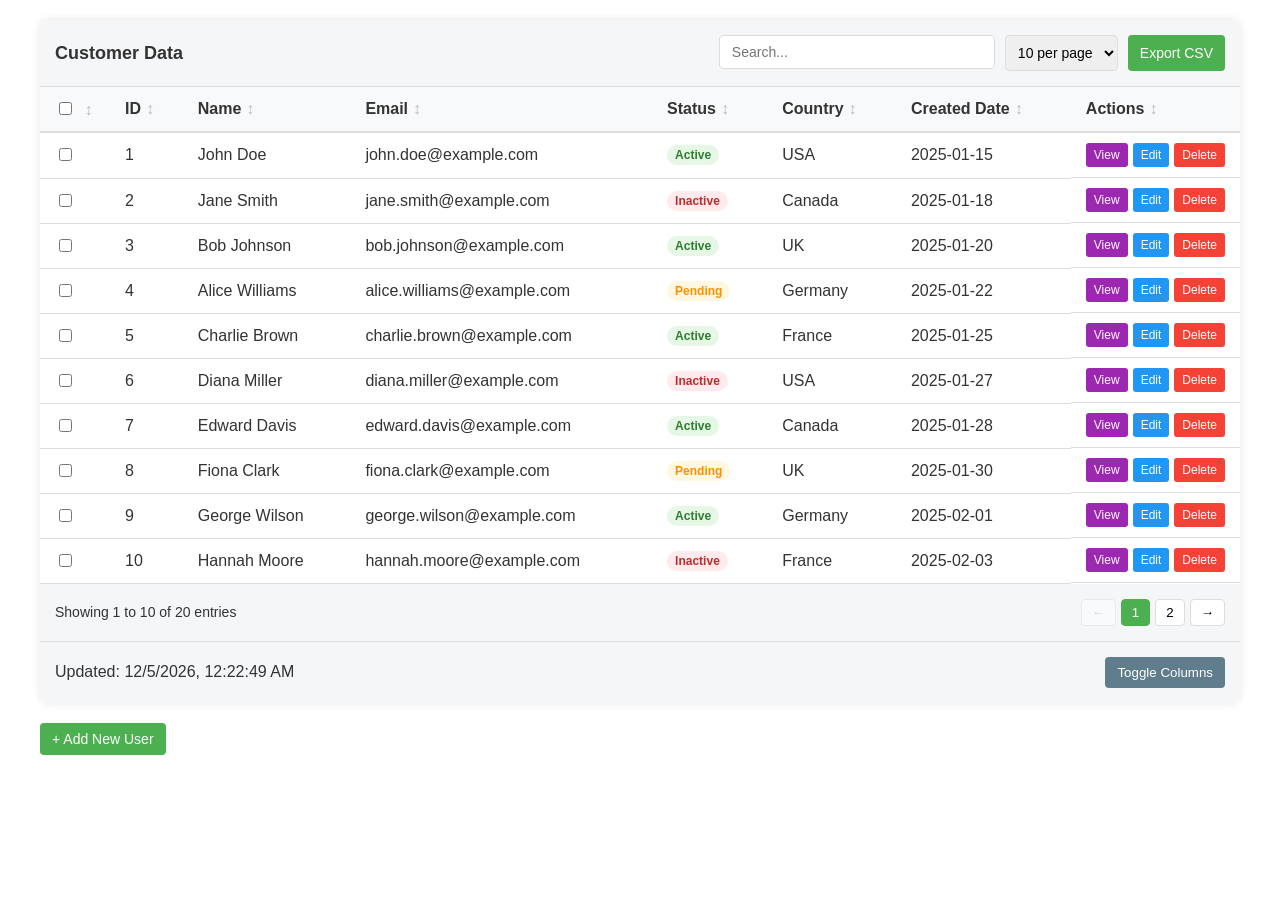
<file: components/raw_table.html>
<!DOCTYPE html>
<html lang="en">
<head>
    <meta charset="UTF-8">
    <meta name="viewport" content="width=device-width, initial-scale=1.0">
    <title>Feature-Rich Vanilla JS Data Table</title>
    <style>
        body {
            font-family: Arial, sans-serif;
            margin: 0;
            padding: 20px;
            color: #333;
        }
        .data-table-container {
            max-width: 1200px;
            margin: 0 auto;
            box-shadow: 0 0 10px rgba(0,0,0,0.1);
            border-radius: 8px;
            overflow: hidden;
        }
        .table-header {
            background-color: #f4f6f8;
            padding: 15px;
            display: flex;
            justify-content: space-between;
            align-items: center;
            border-bottom: 1px solid #ddd;
        }
        .table-title {
            font-size: 18px;
            font-weight: bold;
            margin: 0;
        }
        .table-controls {
            display: flex;
            gap: 10px;
        }
        .search-container {
            position: relative;
        }
        .search-input {
            padding: 8px 12px;
            border: 1px solid #ddd;
            border-radius: 4px;
            width: 250px;
            font-size: 14px;
        }
        .per-page-selector {
            padding: 8px;
            border: 1px solid #ddd;
            border-radius: 4px;
            font-size: 14px;
        }
        .export-btn {
            padding: 8px 12px;
            background-color: #4CAF50;
            color: white;
            border: none;
            border-radius: 4px;
            cursor: pointer;
            font-size: 14px;
        }
        .export-btn:hover {
            background-color: #3e8e41;
        }
        table {
            width: 100%;
            border-collapse: collapse;
        }
        th {
            background-color: #f8f9fa;
            padding: 12px 15px;
            text-align: left;
            font-weight: bold;
            border-bottom: 2px solid #ddd;
            position: relative;
            cursor: pointer;
            user-select: none;
        }
        th:hover {
            background-color: #f1f3f5;
        }
        th::after {
            content: "↕";
            margin-left: 5px;
            opacity: 0.3;
        }
        th.asc::after {
            content: "↑";
            opacity: 1;
        }
        th.desc::after {
            content: "↓";
            opacity: 1;
        }
        td {
            padding: 10px 15px;
            border-bottom: 1px solid #ddd;
        }
        tr:hover {
            background-color: #f5f5f5;
        }
        .column-filter {
            position: absolute;
            top: 100%;
            left: 0;
            background-color: white;
            box-shadow: 0 2px 10px rgba(0,0,0,0.1);
            border-radius: 4px;
            padding: 10px;
            z-index: 10;
            display: none;
            min-width: 150px;
        }
        .filter-item {
            display: block;
            margin-bottom: 5px;
        }
        .filter-apply {
            margin-top: 10px;
            padding: 5px 10px;
            background-color: #4CAF50;
            color: white;
            border: none;
            border-radius: 4px;
            cursor: pointer;
        }
        .filter-clear {
            margin-top: 5px;
            padding: 5px 10px;
            background-color: #f44336;
            color: white;
            border: none;
            border-radius: 4px;
            cursor: pointer;
        }
        .pagination {
            display: flex;
            justify-content: space-between;
            padding: 15px;
            background-color: #f4f6f8;
            align-items: center;
        }
        .pagination-info {
            font-size: 14px;
        }
        .pagination-controls {
            display: flex;
            gap: 5px;
        }
        .pagination-btn {
            padding: 5px 10px;
            background-color: #fff;
            border: 1px solid #ddd;
            border-radius: 4px;
            cursor: pointer;
        }
        .pagination-btn:hover {
            background-color: #f5f5f5;
        }
        .pagination-btn.active {
            background-color: #4CAF50;
            color: white;
            border-color: #4CAF50;
        }
        .pagination-btn:disabled {
            opacity: 0.5;
            cursor: not-allowed;
        }
        .editable-cell {
            cursor: pointer;
            position: relative;
        }
        .editable-cell:hover::after {
            content: "✏️";
            position: absolute;
            right: 5px;
            opacity: 0.5;
        }
        .editable-input {
            width: calc(100% - 10px);
            padding: 5px;
            box-sizing: border-box;
            border: 1px solid #4CAF50;
            border-radius: 3px;
        }
        .action-cell {
            display: flex;
            gap: 5px;
        }
        .action-btn {
            padding: 5px 8px;
            border: none;
            border-radius: 3px;
            cursor: pointer;
            font-size: 12px;
        }
        .action-btn.edit {
            background-color: #2196F3;
            color: white;
        }
        .action-btn.delete {
            background-color: #f44336;
            color: white;
        }
        .action-btn.view {
            background-color: #9c27b0;
            color: white;
        }
        .loading-overlay {
            position: absolute;
            top: 0;
            left: 0;
            width: 100%;
            height: 100%;
            background-color: rgba(255, 255, 255, 0.8);
            display: flex;
            justify-content: center;
            align-items: center;
            z-index: 1000;
            display: none;
        }
        .spinner {
            border: 4px solid rgba(0, 0, 0, 0.1);
            border-left: 4px solid #4CAF50;
            border-radius: 50%;
            width: 30px;
            height: 30px;
            animation: spin 1s linear infinite;
        }
        @keyframes spin {
            0% { transform: rotate(0deg); }
            100% { transform: rotate(360deg); }
        }
        .status-badge {
            padding: 3px 8px;
            border-radius: 12px;
            font-size: 12px;
            font-weight: bold;
            text-align: center;
            display: inline-block;
        }
        .status-active {
            background-color: #e6f7e6;
            color: #2e7d32;
        }
        .status-inactive {
            background-color: #ffebee;
            color: #c62828;
        }
        .status-pending {
            background-color: #fff8e1;
            color: #ff8f00;
        }
        .row-selected {
            background-color: #e8f5e9;
        }
        .row-checkbox {
            cursor: pointer;
        }
        .bulk-actions {
            padding: 10px;
            background-color: #e8f5e9;
            display: none;
            align-items: center;
            justify-content: space-between;
        }
        .bulk-info {
            font-weight: bold;
        }
        .bulk-btns {
            display: flex;
            gap: 10px;
        }
        .bulk-btn {
            padding: 5px 10px;
            border: none;
            border-radius: 4px;
            cursor: pointer;
        }
        .modal {
            display: none;
            position: fixed;
            top: 0;
            left: 0;
            width: 100%;
            height: 100%;
            background-color: rgba(0, 0, 0, 0.5);
            z-index: 1001;
            justify-content: center;
            align-items: center;
        }
        .modal-content {
            background-color: white;
            padding: 20px;
            border-radius: 8px;
            box-shadow: 0 0 20px rgba(0, 0, 0, 0.2);
            width: 400px;
            max-width: 90%;
        }
        .modal-header {
            display: flex;
            justify-content: space-between;
            align-items: center;
            margin-bottom: 15px;
            border-bottom: 1px solid #eee;
            padding-bottom: 10px;
        }
        .modal-title {
            font-size: 18px;
            font-weight: bold;
            margin: 0;
        }
        .modal-close {
            background: none;
            border: none;
            font-size: 20px;
            cursor: pointer;
        }
        .modal-body {
            margin-bottom: 15px;
        }
        .modal-footer {
            display: flex;
            justify-content: flex-end;
            gap: 10px;
        }
        .form-group {
            margin-bottom: 15px;
        }
        .form-label {
            display: block;
            margin-bottom: 5px;
            font-weight: bold;
        }
        .form-input {
            width: 100%;
            padding: 8px;
            border: 1px solid #ddd;
            border-radius: 4px;
            box-sizing: border-box;
        }
        .form-select {
            width: 100%;
            padding: 8px;
            border: 1px solid #ddd;
            border-radius: 4px;
        }
        .error-message {
            color: #f44336;
            font-size: 12px;
            margin-top: 5px;
        }
        .toast {
            position: fixed;
            bottom: 20px;
            right: 20px;
            background-color: #333;
            color: white;
            padding: 15px 20px;
            border-radius: 4px;
            box-shadow: 0 2px 10px rgba(0,0,0,0.2);
            z-index: 1002;
            display: none;
            animation: fadeIn 0.3s, fadeOut 0.3s 2.7s;
            max-width: 300px;
        }
        .toast.success {
            background-color: #4CAF50;
        }
        .toast.error {
            background-color: #f44336;
        }
        .toast.warning {
            background-color: #ff9800;
        }
        @keyframes fadeIn {
            from { opacity: 0; transform: translateY(20px); }
            to { opacity: 1; transform: translateY(0); }
        }
        @keyframes fadeOut {
            from { opacity: 1; transform: translateY(0); }
            to { opacity: 0; transform: translateY(20px); }
        }
        .table-footer {
            display: flex;
            justify-content: space-between;
            padding: 15px;
            background-color: #f4f6f8;
            align-items: center;
            border-top: 1px solid #ddd;
        }
        .footer-actions {
            display: flex;
            gap: 10px;
        }
        .column-toggle-btn {
            padding: 8px 12px;
            background-color: #607d8b;
            color: white;
            border: none;
            border-radius: 4px;
            cursor: pointer;
        }
        .column-toggle-dropdown {
            position: absolute;
            background-color: white;
            box-shadow: 0 2px 10px rgba(0,0,0,0.1);
            border-radius: 4px;
            padding: 10px;
            z-index: 10;
            display: none;
            right: 20px;
            bottom: 60px;
        }
        /* Responsive styles */
        @media (max-width: 768px) {
            .table-controls {
                flex-direction: column;
                gap: 5px;
            }
            .search-input {
                width: 100%;
            }
            .pagination {
                flex-direction: column;
                gap: 10px;
            }
        }
    </style>
</head>
<body>
<div class="data-table-container">
    <div class="loading-overlay">
        <div class="spinner"></div>
    </div>

    <div class="table-header">
        <h2 class="table-title">Customer Data</h2>
        <div class="table-controls">
            <div class="search-container">
                <input type="text" class="search-input" placeholder="Search..." id="searchInput">
            </div>
            <select class="per-page-selector" id="perPageSelector">
                <option value="5">5 per page</option>
                <option value="10" selected>10 per page</option>
                <option value="25">25 per page</option>
                <option value="50">50 per page</option>
            </select>
            <button class="export-btn" id="exportBtn">Export CSV</button>
        </div>
    </div>

    <div class="bulk-actions" id="bulkActions">
        <div class="bulk-info">
            <span id="selectedCount">0</span> items selected
        </div>
        <div class="bulk-btns">
            <button class="bulk-btn" style="background-color: #f44336; color: white;" id="bulkDeleteBtn">Delete Selected</button>
            <button class="bulk-btn" style="background-color: #4CAF50; color: white;" id="bulkStatusBtn">Change Status</button>
            <button class="bulk-btn" style="background-color: #607d8b; color: white;" id="bulkCancelBtn">Cancel</button>
        </div>
    </div>

    <table id="dataTable">
        <thead>
        <tr>
            <th width="40px">
                <input type="checkbox" id="selectAll">
            </th>
            <th data-column="id" class="sortable">ID</th>
            <th data-column="name" class="sortable">Name</th>
            <th data-column="email" class="sortable">Email</th>
            <th data-column="status" class="sortable">Status</th>
            <th data-column="country" class="sortable">Country</th>
            <th data-column="created" class="sortable">Created Date</th>
            <th data-column="actions" width="120px">Actions</th>
        </tr>
        </thead>
        <tbody>
        <!-- Table content populated by JavaScript -->
        </tbody>
    </table>

    <div class="pagination">
        <div class="pagination-info">
            Showing <span id="showingStart">1</span> to <span id="showingEnd">10</span> of <span id="totalItems">0</span> entries
        </div>
        <div class="pagination-controls" id="paginationControls">
            <!-- Pagination buttons populated by JavaScript -->
        </div>
    </div>

    <div class="table-footer">
        <div class="footer-info">
            Updated: <span id="lastUpdated"></span>
        </div>
        <div class="footer-actions">
            <button class="column-toggle-btn" id="columnToggleBtn">Toggle Columns</button>
        </div>
    </div>

    <div class="column-toggle-dropdown" id="columnToggleDropdown">
        <!-- Column toggles populated by JavaScript -->
    </div>
</div>

<!-- Modal for Add/Edit -->
<div class="modal" id="userModal">
    <div class="modal-content">
        <div class="modal-header">
            <h3 class="modal-title" id="modalTitle">Add New User</h3>
            <button class="modal-close" id="modalClose">×</button>
        </div>
        <div class="modal-body">
            <form id="userForm">
                <input type="hidden" id="userId">
                <div class="form-group">
                    <label class="form-label" for="userName">Name</label>
                    <input type="text" class="form-input" id="userName" required>
                    <div class="error-message" id="nameError"></div>
                </div>
                <div class="form-group">
                    <label class="form-label" for="userEmail">Email</label>
                    <input type="email" class="form-input" id="userEmail" required>
                    <div class="error-message" id="emailError"></div>
                </div>
                <div class="form-group">
                    <label class="form-label" for="userStatus">Status</label>
                    <select class="form-select" id="userStatus">
                        <option value="active">Active</option>
                        <option value="inactive">Inactive</option>
                        <option value="pending">Pending</option>
                    </select>
                </div>
                <div class="form-group">
                    <label class="form-label" for="userCountry">Country</label>
                    <select class="form-select" id="userCountry">
                        <option value="USA">USA</option>
                        <option value="Canada">Canada</option>
                        <option value="UK">UK</option>
                        <option value="Germany">Germany</option>
                        <option value="France">France</option>
                        <option value="Japan">Japan</option>
                        <option value="Australia">Australia</option>
                        <option value="Brazil">Brazil</option>
                        <option value="India">India</option>
                        <option value="China">China</option>
                    </select>
                </div>
            </form>
        </div>
        <div class="modal-footer">
            <button class="action-btn" style="background-color: #9e9e9e;" id="cancelBtn">Cancel</button>
            <button class="action-btn" style="background-color: #4CAF50;" id="saveBtn">Save</button>
        </div>
    </div>
</div>

<!-- View Details Modal -->
<div class="modal" id="viewModal">
    <div class="modal-content">
        <div class="modal-header">
            <h3 class="modal-title">User Details</h3>
            <button class="modal-close" id="viewModalClose">×</button>
        </div>
        <div class="modal-body" id="viewModalBody">
            <!-- Details populated by JavaScript -->
        </div>
        <div class="modal-footer">
            <button class="action-btn" style="background-color: #9e9e9e;" id="closeViewBtn">Close</button>
        </div>
    </div>
</div>

<!-- Confirmation Modal -->
<div class="modal" id="confirmModal">
    <div class="modal-content">
        <div class="modal-header">
            <h3 class="modal-title">Confirm Action</h3>
            <button class="modal-close" id="confirmModalClose">×</button>
        </div>
        <div class="modal-body">
            <p id="confirmMessage">Are you sure you want to perform this action?</p>
        </div>
        <div class="modal-footer">
            <button class="action-btn" style="background-color: #9e9e9e;" id="cancelConfirmBtn">Cancel</button>
            <button class="action-btn" style="background-color: #f44336;" id="confirmBtn">Confirm</button>
        </div>
    </div>
</div>

<!-- Toast Notification -->
<div class="toast" id="toast"></div>

<script>
    document.addEventListener('DOMContentLoaded', function() {
        // Sample data (in real app, this would come from an API)
        const sampleData = [
            { id: 1, name: 'John Doe', email: 'john.doe@example.com', status: 'active', country: 'USA', created: '2025-01-15' },
            { id: 2, name: 'Jane Smith', email: 'jane.smith@example.com', status: 'inactive', country: 'Canada', created: '2025-01-18' },
            { id: 3, name: 'Bob Johnson', email: 'bob.johnson@example.com', status: 'active', country: 'UK', created: '2025-01-20' },
            { id: 4, name: 'Alice Williams', email: 'alice.williams@example.com', status: 'pending', country: 'Germany', created: '2025-01-22' },
            { id: 5, name: 'Charlie Brown', email: 'charlie.brown@example.com', status: 'active', country: 'France', created: '2025-01-25' },
            { id: 6, name: 'Diana Miller', email: 'diana.miller@example.com', status: 'inactive', country: 'USA', created: '2025-01-27' },
            { id: 7, name: 'Edward Davis', email: 'edward.davis@example.com', status: 'active', country: 'Canada', created: '2025-01-28' },
            { id: 8, name: 'Fiona Clark', email: 'fiona.clark@example.com', status: 'pending', country: 'UK', created: '2025-01-30' },
            { id: 9, name: 'George Wilson', email: 'george.wilson@example.com', status: 'active', country: 'Germany', created: '2025-02-01' },
            { id: 10, name: 'Hannah Moore', email: 'hannah.moore@example.com', status: 'inactive', country: 'France', created: '2025-02-03' },
            { id: 11, name: 'Ian Taylor', email: 'ian.taylor@example.com', status: 'active', country: 'Japan', created: '2025-02-05' },
            { id: 12, name: 'Julia Adams', email: 'julia.adams@example.com', status: 'pending', country: 'Australia', created: '2025-02-07' },
            { id: 13, name: 'Kevin White', email: 'kevin.white@example.com', status: 'active', country: 'Brazil', created: '2025-02-09' },
            { id: 14, name: 'Laura Harris', email: 'laura.harris@example.com', status: 'inactive', country: 'India', created: '2025-02-11' },
            { id: 15, name: 'Mike Robinson', email: 'mike.robinson@example.com', status: 'active', country: 'China', created: '2025-02-13' },
            { id: 16, name: 'Nancy Garcia', email: 'nancy.garcia@example.com', status: 'pending', country: 'USA', created: '2025-02-15' },
            { id: 17, name: 'Oscar Lee', email: 'oscar.lee@example.com', status: 'active', country: 'Canada', created: '2025-02-17' },
            { id: 18, name: 'Patricia King', email: 'patricia.king@example.com', status: 'inactive', country: 'UK', created: '2025-02-19' },
            { id: 19, name: 'Quincy Martinez', email: 'quincy.martinez@example.com', status: 'active', country: 'Germany', created: '2025-02-21' },
            { id: 20, name: 'Rachel Scott', email: 'rachel.scott@example.com', status: 'pending', country: 'France', created: '2025-02-23' }
        ];

        // State variables
        let data = [...sampleData];
        let currentPage = 1;
        let itemsPerPage = 10;
        let sortColumn = 'id';
        let sortDirection = 'asc';
        let searchTerm = '';
        let filters = {};
        let selectedRows = new Set();
        let visibleColumns = {
            id: true,
            name: true,
            email: true,
            status: true,
            country: true,
            created: true,
            actions: true
        };

        // DOM Elements
        const dataTable = document.getElementById('dataTable');
        const tableBody = dataTable.querySelector('tbody');
        const searchInput = document.getElementById('searchInput');
        const perPageSelector = document.getElementById('perPageSelector');
        const paginationControls = document.getElementById('paginationControls');
        const showingStart = document.getElementById('showingStart');
        const showingEnd = document.getElementById('showingEnd');
        const totalItems = document.getElementById('totalItems');
        const exportBtn = document.getElementById('exportBtn');
        const selectAll = document.getElementById('selectAll');
        const bulkActions = document.getElementById('bulkActions');
        const selectedCount = document.getElementById('selectedCount');
        const bulkDeleteBtn = document.getElementById('bulkDeleteBtn');
        const bulkStatusBtn = document.getElementById('bulkStatusBtn');
        const bulkCancelBtn = document.getElementById('bulkCancelBtn');
        const columnToggleBtn = document.getElementById('columnToggleBtn');
        const columnToggleDropdown = document.getElementById('columnToggleDropdown');
        const loadingOverlay = document.querySelector('.loading-overlay');
        const userModal = document.getElementById('userModal');
        const modalTitle = document.getElementById('modalTitle');
        const modalClose = document.getElementById('modalClose');
        const userForm = document.getElementById('userForm');
        const userId = document.getElementById('userId');
        const userName = document.getElementById('userName');
        const userEmail = document.getElementById('userEmail');
        const userStatus = document.getElementById('userStatus');
        const userCountry = document.getElementById('userCountry');
        const cancelBtn = document.getElementById('cancelBtn');
        const saveBtn = document.getElementById('saveBtn');
        const viewModal = document.getElementById('viewModal');
        const viewModalClose = document.getElementById('viewModalClose');
        const viewModalBody = document.getElementById('viewModalBody');
        const closeViewBtn = document.getElementById('closeViewBtn');
        const confirmModal = document.getElementById('confirmModal');
        const confirmModalClose = document.getElementById('confirmModalClose');
        const confirmMessage = document.getElementById('confirmMessage');
        const cancelConfirmBtn = document.getElementById('cancelConfirmBtn');
        const confirmBtn = document.getElementById('confirmBtn');
        const toast = document.getElementById('toast');
        const nameError = document.getElementById('nameError');
        const emailError = document.getElementById('emailError');
        const lastUpdated = document.getElementById('lastUpdated');

        // Initialize
        initColumnToggleDropdown();
        updateLastUpdated();
        renderData();

        // Event Listeners
        searchInput.addEventListener('input', handleSearch);
        perPageSelector.addEventListener('change', handlePerPageChange);
        exportBtn.addEventListener('click', exportToCsv);
        selectAll.addEventListener('change', handleSelectAll);
        bulkDeleteBtn.addEventListener('click', handleBulkDelete);
        bulkStatusBtn.addEventListener('click', handleBulkStatus);
        bulkCancelBtn.addEventListener('click', handleBulkCancel);
        columnToggleBtn.addEventListener('click', toggleColumnDropdown);

        // Modal event listeners
        modalClose.addEventListener('click', closeUserModal);
        cancelBtn.addEventListener('click', closeUserModal);
        saveBtn.addEventListener('click', saveUser);
        viewModalClose.addEventListener('click', closeViewModal);
        closeViewBtn.addEventListener('click', closeViewModal);
        confirmModalClose.addEventListener('click', closeConfirmModal);
        cancelConfirmBtn.addEventListener('click', closeConfirmModal);

        // Table header click for sorting
        document.querySelectorAll('th.sortable').forEach(th => {
            th.addEventListener('click', () => {
                const column = th.dataset.column;
                if (column) {
                    handleSort(column);
                }
            });
        });

        // Click outside to close dropdowns
        document.addEventListener('click', function(event) {
            if (!columnToggleBtn.contains(event.target) && !columnToggleDropdown.contains(event.target)) {
                columnToggleDropdown.style.display = 'none';
            }

            // Close any open column filters
            const filterDropdowns = document.querySelectorAll('.column-filter');
            filterDropdowns.forEach(dropdown => {
                if (dropdown.style.display === 'block' && !dropdown.contains(event.target)) {
                    dropdown.style.display = 'none';
                }
            });
        });

        // Functions

        // Initialize column toggle dropdown
        function initColumnToggleDropdown() {
            columnToggleDropdown.innerHTML = '';

            Object.keys(visibleColumns).forEach(column => {
                if (column !== 'actions') { // Always keep actions column
                    const label = document.createElement('label');
                    label.className = 'filter-item';

                    const checkbox = document.createElement('input');
                    checkbox.type = 'checkbox';
                    checkbox.checked = visibleColumns[column];
                    checkbox.addEventListener('change', () => {
                        visibleColumns[column] = checkbox.checked;
                        renderData();
                    });

                    label.appendChild(checkbox);
                    label.appendChild(document.createTextNode(' ' + formatColumnName(column)));
                    columnToggleDropdown.appendChild(label);
                }
            });
        }

        // Format column name for display
        function formatColumnName(column) {
            return column.charAt(0).toUpperCase() + column.slice(1);
        }

        // Toggle column dropdown
        function toggleColumnDropdown() {
            columnToggleDropdown.style.display = columnToggleDropdown.style.display === 'block' ? 'none' : 'block';
        }

        // Filter, sort and paginate data
        function getProcessedData() {
            // Apply search
            let result = data.filter(item => {
                if (!searchTerm) return true;

                // Search in all text fields
                return Object.values(item).some(value =>
                    String(value).toLowerCase().includes(searchTerm.toLowerCase())
                );
            });

            // Apply column filters
            Object.keys(filters).forEach(column => {
                const filterValues = filters[column];

                if (filterValues && filterValues.length > 0) {
                    result = result.filter(item =>
                        filterValues.includes(String(item[column]))
                    );
                }
            });

            // Apply sorting
            result.sort((a, b) => {
                let aValue = a[sortColumn];
                let bValue = b[sortColumn];

                // Handle string comparison
                if (typeof aValue === 'string') {
                    aValue = aValue.toLowerCase();
                    bValue = bValue.toLowerCase();
                }

                if (aValue < bValue) {
                    return sortDirection === 'asc' ? -1 : 1;
                }
                if (aValue > bValue) {
                    return sortDirection === 'asc' ? 1 : -1;
                }
                return 0;
            });

            return result;
        }

        // Render data to table
        function renderData() {
            showLoading();

            // Small delay to show loading effect
            setTimeout(() => {
                const processedData = getProcessedData();
                totalItems.textContent = processedData.length;

                // Calculate pagination
                const startIndex = (currentPage - 1) * itemsPerPage;
                const endIndex = Math.min(startIndex + itemsPerPage, processedData.length);
                const paginatedData = processedData.slice(startIndex, endIndex);

                // Update showing info
                showingStart.textContent = processedData.length ? startIndex + 1 : 0;
                showingEnd.textContent = endIndex;

                // Clear table body
                tableBody.innerHTML = '';

                // Render rows
                if (paginatedData.length === 0) {
                    // No data message
                    const noDataRow = document.createElement('tr');
                    const noDataCell = document.createElement('td');
                    noDataCell.colSpan = 8;
                    noDataCell.textContent = 'No data found';
                    noDataCell.style.textAlign = 'center';
                    noDataCell.style.padding = '20px';
                    noDataRow.appendChild(noDataCell);
                    tableBody.appendChild(noDataRow);
                } else {
                    paginatedData.forEach(item => {
                        const row = document.createElement('tr');
                        if (selectedRows.has(item.id)) {
                            row.classList.add('row-selected');
                        }

                        // Checkbox cell
                        const checkboxCell = document.createElement('td');
                        const checkbox = document.createElement('input');
                        checkbox.type = 'checkbox';
                        checkbox.className = 'row-checkbox';
                        checkbox.checked = selectedRows.has(item.id);
                        checkbox.addEventListener('change', () => {
                            if (checkbox.checked) {
                                selectedRows.add(item.id);
                                row.classList.add('row-selected');
                            } else {
                                selectedRows.delete(item.id);
                                row.classList.remove('row-selected');
                            }
                            updateBulkActions();
                        });
                        checkboxCell.appendChild(checkbox);
                        row.appendChild(checkboxCell);

                        // Data cells
                        Object.keys(visibleColumns).forEach(column => {
                            if (column !== 'actions' && visibleColumns[column]) {
                                const cell = document.createElement('td');

                                if (column === 'status') {
                                    // Status badge
                                    const badge = document.createElement('span');
                                    badge.className = `status-badge status-${item[column]}`;
                                    badge.textContent = item[column].charAt(0).toUpperCase() + item[column].slice(1);
                                    cell.appendChild(badge);
                                } else {
                                    // Regular cell with text
                                    cell.textContent = item[column];
                                }

                                row.appendChild(cell);
                            }
                        });

                        // Actions cell
                        if (visibleColumns.actions) {
                            const actionsCell = document.createElement('td');
                            actionsCell.className = 'action-cell';

                            // View button
                            const viewBtn = document.createElement('button');
                            viewBtn.className = 'action-btn view';
                            viewBtn.textContent = 'View';
                            viewBtn.addEventListener('click', () => openViewModal(item));
                            actionsCell.appendChild(viewBtn);

                            // Edit button
                            const editBtn = document.createElement('button');
                            editBtn.className = 'action-btn edit';
                            editBtn.textContent = 'Edit';
                            editBtn.addEventListener('click', () => openEditModal(item));
                            actionsCell.appendChild(editBtn);

                            // Delete button
                            const deleteBtn = document.createElement('button');
                            deleteBtn.className = 'action-btn delete';
                            deleteBtn.textContent = 'Delete';
                            deleteBtn.addEventListener('click', () => openDeleteConfirmation(item));
                            actionsCell.appendChild(deleteBtn);

                            row.appendChild(actionsCell);
                        }

                        tableBody.appendChild(row);
                    });
                }

                // Update pagination controls
                renderPagination(processedData.length);

                // Update "select all" checkbox state
                updateSelectAllCheckbox();

                hideLoading();
            }, 300);
        }

        // Render pagination controls
        function renderPagination(totalCount) {
            paginationControls.innerHTML = '';

            if (totalCount === 0) {
                return;
            }

            const totalPages = Math.ceil(totalCount / itemsPerPage);

            // Previous button
            const prevBtn = document.createElement('button');
            prevBtn.className = 'pagination-btn';
            prevBtn.textContent = '←';
            prevBtn.disabled = currentPage === 1;
            prevBtn.addEventListener('click', () => {
                if (currentPage > 1) {
                    currentPage--;
                    renderData();
                }
            });
            paginationControls.appendChild(prevBtn);

            // Page buttons
            let startPage = Math.max(1, currentPage - 2);
            let endPage = Math.min(totalPages, startPage + 4);

            if (endPage - startPage < 4) {
                startPage = Math.max(1, endPage - 4);
            }

            for (let i = startPage; i <= endPage; i++) {
                const pageBtn = document.createElement('button');
                pageBtn.className = 'pagination-btn';
                if (i === currentPage) {
                    pageBtn.classList.add('active');
                }
                pageBtn.textContent = i;
                pageBtn.addEventListener('click', () => {
                    currentPage = i;
                    renderData();
                });
                paginationControls.appendChild(pageBtn);
            }

            // Next button
            const nextBtn = document.createElement('button');
            nextBtn.className = 'pagination-btn';
            nextBtn.textContent = '→';
            nextBtn.disabled = currentPage === totalPages;
            nextBtn.addEventListener('click', () => {
                if (currentPage < totalPages) {
                    currentPage++;
                    renderData();
                }
            });
            paginationControls.appendChild(nextBtn);
        }

        // Handle sort by column
        function handleSort(column) {
            if (sortColumn === column) {
                // Toggle direction if same column
                sortDirection = sortDirection === 'asc' ? 'desc' : 'asc';
            } else {
                // New column, default to ascending
                sortColumn = column;
                sortDirection = 'asc';
            }

            // Update UI
            document.querySelectorAll('th.sortable').forEach(th => {
                th.classList.remove('asc', 'desc');
            });

            const th = document.querySelector(`th[data-column="${column}"]`);
            th.classList.add(sortDirection);

            // Reset to first page and render
            currentPage = 1;
            renderData();
        }

        // Handle search
        function handleSearch() {
            searchTerm = searchInput.value;
            currentPage = 1;
            renderData();
        }

        // Handle items per page change
        function handlePerPageChange() {
            itemsPerPage = parseInt(perPageSelector.value);
            currentPage = 1;
            renderData();
        }

        // Export to CSV
        function exportToCsv() {
            const processedData = getProcessedData();

            if (processedData.length === 0) {
                showToast('No data to export', 'warning');
                return;
            }

            // Get visible columns
            const columns = Object.keys(visibleColumns)
                .filter(column => visibleColumns[column] && column !== 'actions');

            // Create headers row
            let csvContent = columns.map(formatColumnName).join(',') + '\n';

            // Create data rows
            processedData.forEach(item => {
                const row = columns.map(column => {
                    let value = item[column];

                    // Escape quotes and handle commas
                    if (typeof value === 'string') {
                        value = value.replace(/"/g, '""');
                        if (value.includes(',')) {
                            value = `"${value}"`;
                        }
                    }

                    return value;
                }).join(',');

                csvContent += row + '\n';
            });

            // Create download link
            const encodedUri = 'data:text/csv;charset=utf-8,' + encodeURIComponent(csvContent);
            const link = document.createElement('a');
            link.setAttribute('href', encodedUri);
            link.setAttribute('download', 'customer_data_export.csv');
            document.body.appendChild(link);

            // Trigger download and clean up
            link.click();
            document.body.removeChild(link);

            showToast('Export successful!', 'success');
        }

        // Select all rows
        function handleSelectAll() {
            const processedData = getProcessedData();
            const checkboxes = document.querySelectorAll('.row-checkbox');

            if (selectAll.checked) {
                // Select all visible rows
                checkboxes.forEach((checkbox, index) => {
                    const startIndex = (currentPage - 1) * itemsPerPage;
                    const item = processedData[startIndex + index];
                    if (item) {
                        selectedRows.add(item.id);
                        checkbox.checked = true;
                        checkbox.closest('tr').classList.add('row-selected');
                    }
                });
            } else {
                // Deselect all rows
                checkboxes.forEach(checkbox => {
                    checkbox.checked = false;
                    checkbox.closest('tr').classList.remove('row-selected');
                });
                selectedRows.clear();
            }

            updateBulkActions();
        }

        // Update select all checkbox state
        function updateSelectAllCheckbox() {
            const checkboxes = document.querySelectorAll('.row-checkbox');
            const checkedCount = Array.from(checkboxes).filter(cb => cb.checked).length;

            if (checkboxes.length > 0 && checkedCount === checkboxes.length) {
                selectAll.checked = true;
                selectAll.indeterminate = false;
            } else if (checkedCount > 0) {
                selectAll.checked = false;
                selectAll.indeterminate = true;
            } else {
                selectAll.checked = false;
                selectAll.indeterminate = false;
            }
        }

        // Update bulk actions display
        function updateBulkActions() {
            selectedCount.textContent = selectedRows.size;

            if (selectedRows.size > 0) {
                bulkActions.style.display = 'flex';
            } else {
                bulkActions.style.display = 'none';
            }
        }

        // Handle bulk delete
        function handleBulkDelete() {
            if (selectedRows.size === 0) return;

            confirmMessage.textContent = `Are you sure you want to delete ${selectedRows.size} selected items?`;

            openConfirmModal(() => {
                // Perform delete
                data = data.filter(item => !selectedRows.has(item.id));
                selectedRows.clear();
                updateBulkActions();
                renderData();
                updateLastUpdated();

                showToast(`${selectedRows.size} items deleted successfully`, 'success');
            });
        }

        // Handle bulk status change
        function handleBulkStatus() {
            if (selectedRows.size === 0) return;

            const statuses = ['active', 'inactive', 'pending'];
            let modalContent = `
                    <p>Change status for ${selectedRows.size} selected items to:</p>
                    <div class="form-group">
                        <select class="form-select" id="bulkStatusSelect">
                            ${statuses.map(status => `<option value="${status}">${status.charAt(0).toUpperCase() + status.slice(1)}</option>`).join('')}
                        </select>
                    </div>
                `;

            confirmMessage.innerHTML = modalContent;

            openConfirmModal(() => {
                const newStatus = document.getElementById('bulkStatusSelect').value;

                // Update statuses
                data.forEach(item => {
                    if (selectedRows.has(item.id)) {
                        item.status = newStatus;
                    }
                });

                renderData();
                updateLastUpdated();

                showToast(`Status updated for ${selectedRows.size} items`, 'success');
            });
        }

        // Handle bulk cancel
        function handleBulkCancel() {
            selectedRows.clear();
            updateBulkActions();
            renderData();
        }

        // Show loading overlay
        function showLoading() {
            loadingOverlay.style.display = 'flex';
        }

        // Hide loading overlay
        function hideLoading() {
            loadingOverlay.style.display = 'none';
        }

        // Open user modal for editing
        function openEditModal(item) {
            modalTitle.textContent = 'Edit User';
            userId.value = item.id;
            userName.value = item.name;
            userEmail.value = item.email;
            userStatus.value = item.status;
            userCountry.value = item.country;

            clearErrors();
            userModal.style.display = 'flex';
        }

        // Open user modal for adding
        function openAddModal() {
            modalTitle.textContent = 'Add New User';
            userForm.reset();
            userId.value = '';

            clearErrors();
            userModal.style.display = 'flex';
        }

        // Close user modal
        function closeUserModal() {
            userModal.style.display = 'none';
        }

        // Save user (add/edit)
        function saveUser() {
            // Validate form
            if (!validateForm()) {
                return;
            }

            const isEditing = userId.value !== '';

            if (isEditing) {
                // Edit existing user
                const id = parseInt(userId.value);
                const index = data.findIndex(item => item.id === id);

                if (index !== -1) {
                    data[index] = {
                        ...data[index],
                        name: userName.value,
                        email: userEmail.value,
                        status: userStatus.value,
                        country: userCountry.value
                    };

                    showToast('User updated successfully', 'success');
                }
            } else {
                // Add new user
                const newId = Math.max(...data.map(item => item.id), 0) + 1;

                data.push({
                    id: newId,
                    name: userName.value,
                    email: userEmail.value,
                    status: userStatus.value,
                    country: userCountry.value,
                    created: new Date().toISOString().split('T')[0]
                });

                showToast('User added successfully', 'success');
            }

            closeUserModal();
            updateLastUpdated();
            renderData();
        }

        // Validate form
        function validateForm() {
            let isValid = true;
            clearErrors();

            if (!userName.value.trim()) {
                nameError.textContent = 'Name is required';
                isValid = false;
            }

            if (!userEmail.value.trim()) {
                emailError.textContent = 'Email is required';
                isValid = false;
            } else if (!isValidEmail(userEmail.value)) {
                emailError.textContent = 'Please enter a valid email address';
                isValid = false;
            }

            return isValid;
        }

        // Clear form errors
        function clearErrors() {
            nameError.textContent = '';
            emailError.textContent = '';
        }

        // Validate email format
        function isValidEmail(email) {
            const re = /^[^\s@]+@[^\s@]+\.[^\s@]+$/;
            return re.test(email);
        }

        // Open view modal
        function openViewModal(item) {
            let html = '<div style="line-height: 1.6;">';

            Object.keys(item).forEach(key => {
                if (key === 'status') {
                    html += `<p><strong>${formatColumnName(key)}:</strong> <span class="status-badge status-${item[key]}">${item[key].charAt(0).toUpperCase() + item[key].slice(1)}</span></p>`;
                } else {
                    html += `<p><strong>${formatColumnName(key)}:</strong> ${item[key]}</p>`;
                }
            });

            html += '</div>';

            viewModalBody.innerHTML = html;
            viewModal.style.display = 'flex';
        }

        // Close view modal
        function closeViewModal() {
            viewModal.style.display = 'none';
        }

        // Open delete confirmation
        function openDeleteConfirmation(item) {
            confirmMessage.textContent = `Are you sure you want to delete "${item.name}"?`;

            openConfirmModal(() => {
                // Remove item
                data = data.filter(dataItem => dataItem.id !== item.id);

                // Also remove from selected if present
                if (selectedRows.has(item.id)) {
                    selectedRows.delete(item.id);
                    updateBulkActions();
                }

                renderData();
                updateLastUpdated();

                showToast('Item deleted successfully', 'success');
            });
        }

        // Open confirmation modal
        function openConfirmModal(onConfirm) {
            confirmModal.style.display = 'flex';

            // Set confirm button action
            confirmBtn.onclick = () => {
                onConfirm();
                closeConfirmModal();
            };
        }

        // Close confirmation modal
        function closeConfirmModal() {
            confirmModal.style.display = 'none';
        }

        // Show toast notification
        function showToast(message, type = 'success') {
            toast.textContent = message;
            toast.className = 'toast';
            toast.classList.add(type);
            toast.style.display = 'block';

            setTimeout(() => {
                toast.style.display = 'none';
            }, 3000);
        }

        // Update last updated timestamp
        function updateLastUpdated() {
            const now = new Date();
            lastUpdated.textContent = now.toLocaleString();
        }

        // Add Row Button (at the bottom of the page)
        const addRowButton = document.createElement('button');
        addRowButton.className = 'export-btn';
        addRowButton.style.marginTop = '20px';
        addRowButton.style.marginLeft = '20px';
        addRowButton.textContent = '+ Add New User';
        addRowButton.addEventListener('click', openAddModal);
        document.querySelector('.data-table-container').after(addRowButton);
    });
</script>
</body>
</html>
</file>
